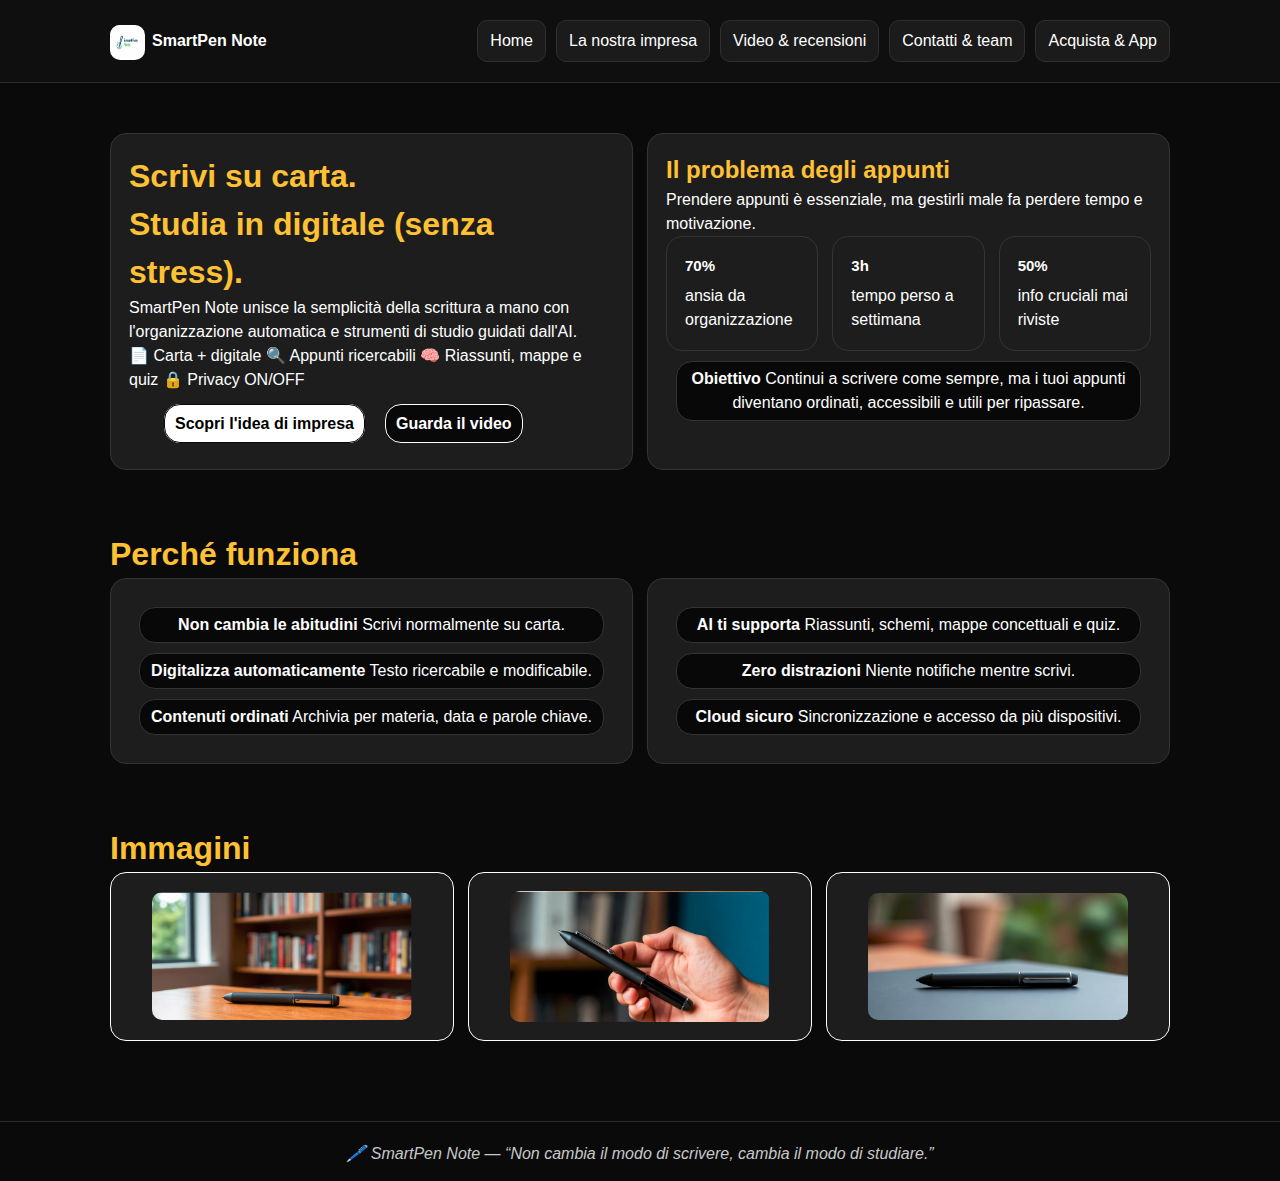
<file: Index.html>
<!DOCTYPE html>
<html lang="it">

<head>
	<meta charset="utf-8">
	
	<title>SmartPen Note | Home </title>
  
	<meta name="viewport" content="width=device-width, initial-scale=1">
	
	<link rel="stylesheet" href="file1.css">
</head>

<body>
	<header>
		<div class="container topbar">
			<a class="brand" href="Index.html">
			
				<span class="logo">
					<img src="Logo.png.png" alt="" width="35" height="35">
				</span>
			  
			  <span>SmartPen Note</span>
			</a>
			 <nav>
			  <a href="Index.html">Home</a>
			  <a href="Introduzione.html">La nostra impresa</a>
			  <a href="Video_recensione.html">Video & recensioni</a>
			  <a href="Contatti.html" >Contatti & team</a>
			  <a href="Acquista_App.html"> Acquista & App</a>
			</nav>
		 </div>
	</header>
	
	<div class="container">
		<div class="section">
			<div class="grid2">
				<div class="card">
					<h1>
						Scrivi su carta.<br/>
						Studia in digitale (senza stress). 
					</h1>
					<p>
						SmartPen Note unisce la semplicità della scrittura a mano con<br/>
						l'organizzazione automatica e strumenti di studio guidati dall'AI.
					</p>
					<p>
						📄 Carta + digitale 🔍 Appunti ricercabili 🧠 Riassunti, mappe e quiz 🔒 Privacy ON/OFF
					</p>
					<table>
						<tr>
							<td>
								<a href="Introduzione.html" class="button1">
									<strong>Scopri l'idea di impresa</strong>
								</a>
							</td>
							<td>
								<a href="Video_recensione.html" class="button2">
									<strong>Guarda il video</strong>
								</a>
							</td>
						</tr>
					</table>
				</div>
				<div class="card">
						<h2>
							Il problema degli appunti
						</h2>
						<p>
							Prendere appunti è essenziale, ma gestirli male fa perdere tempo e motivazione.
						</p>
					<div class="grid3">
						<div class="card">
							<h3>70%</h3>
							<p>ansia da organizzazione</p>
						</div>
						<div class="card">
							<h3>3h</h3>
							<p>tempo perso a settimana</p>
						</div>
						<div class="card">
							<h3>50%</h3>
							<p>info cruciali mai riviste</p>
						</div>
					</div>
					<p class="center">
						<strong>Obiettivo</strong> Continui a scrivere come sempre, ma i tuoi appunti<br/>
						diventano ordinati, accessibili e utili per ripassare.
					</p>
				</div>
			</div>
		</div>
		<div class="section">
		 <h1>Perché funziona</h1>
			<div class="grid2">
				<div class="card">
					<p class="center">
						<strong>Non cambia le abitudini</strong> Scrivi normalmente su carta.
					</p>
					<p class="center">
						<strong>Digitalizza automaticamente</strong> Testo ricercabile e modificabile.
					</p>
					<p class="center">
						<strong>Contenuti ordinati</strong> Archivia per materia, data e parole chiave.
					</p>
				</div>
				<div class="card">
					<p class="center">
						<strong>AI ti supporta</strong> Riassunti, schemi, mappe concettuali e quiz.
					</p>
					<p class="center">
						<strong>Zero distrazioni</strong> Niente notifiche mentre scrivi.
					</p>
					<p class="center">
						<strong>Cloud sicuro</strong> Sincronizzazione e accesso da più dispositivi.
					</p>
				</div>
			</div>
		</div>
		<div class="section">
			<h1>Immagini</h1>
			<div class="grid3">
				<div class="card1">
					<img class="grd" src="penna6.png" alt=""/>
				</div>
				<div class="card1">
					<img class="grd" src="penna7.png" alt=""/>
				</div>
				<div class="card1">
					<img class="grd" src="penna8.png" alt=""/>
				</div>
			</div>
		</div>
	</div>
	<footer>
		<em>🖊️ SmartPen Note — “Non cambia il modo di scrivere, cambia il modo di studiare.”</em>
	</footer>
</body>
</html>
</file>
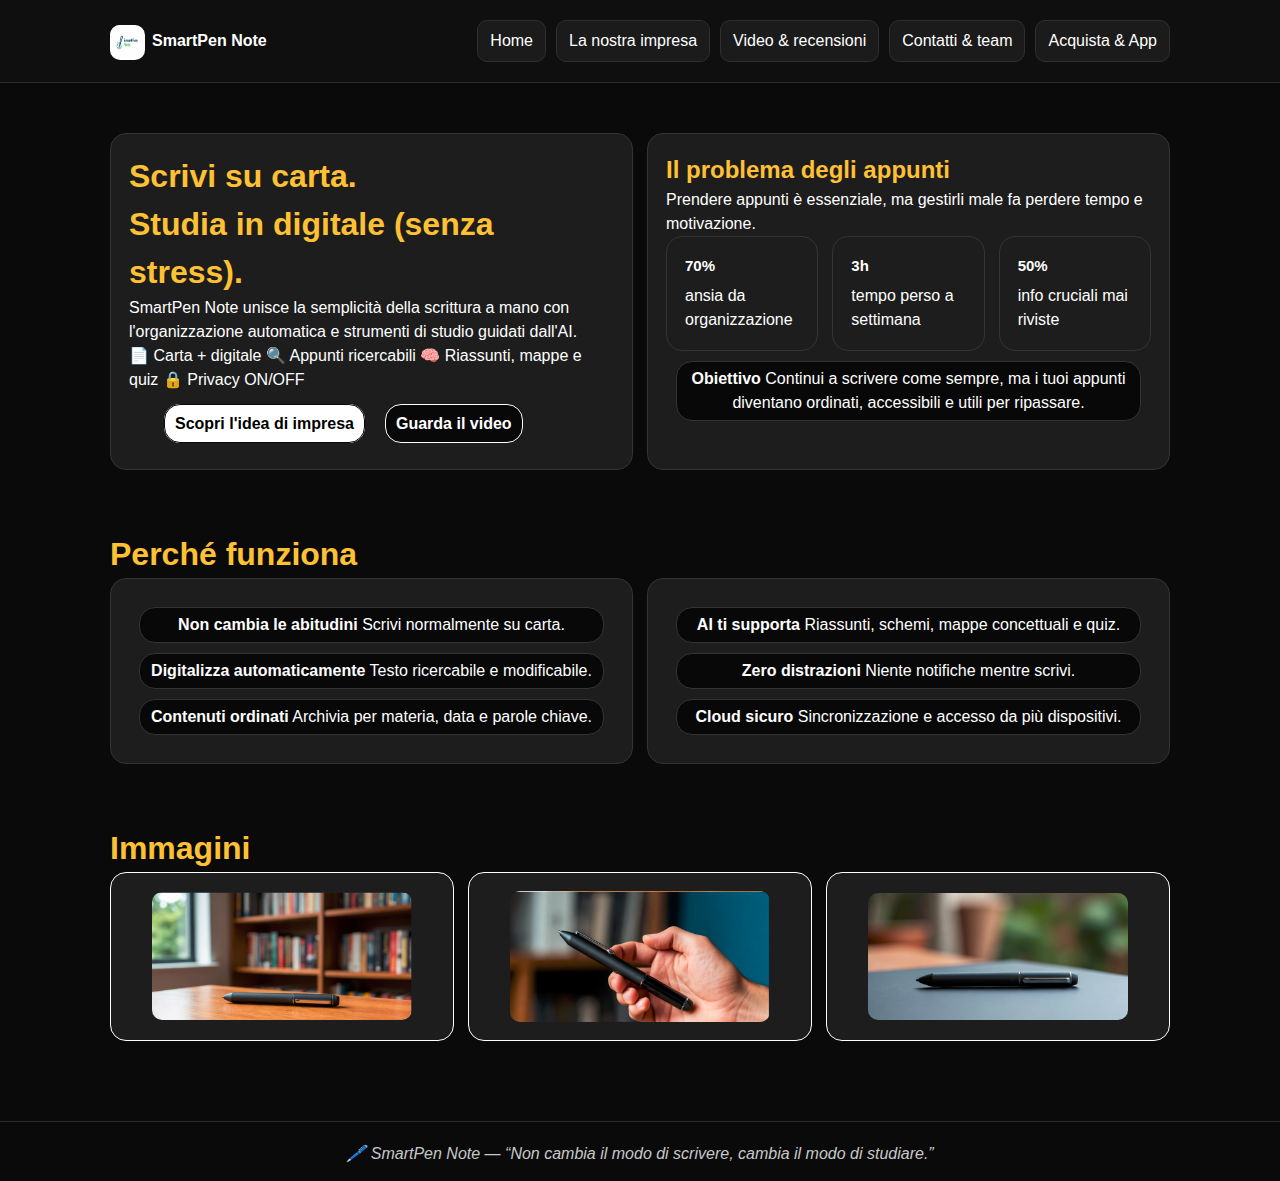
<file: index.html>
<!DOCTYPE html>
<html lang="it">

<head>
	<meta charset="utf-8">
	
	<title>SmartPen Note | Home </title>
  
	<meta name="viewport" content="width=device-width, initial-scale=1">
	
	<link rel="stylesheet" href="file1.css">
</head>

<body>
	<header>
		<div class="container topbar">
			<a class="brand" href="index.html">
			
				<span class="logo">
					<img src="Logo.png.png" alt="" width="35" height="35">
				</span>
			  
			  <span>SmartPen Note</span>
			</a>
			 <nav>
			  <a href="index.html">Home</a>
			  <a href="introduzione.html">La nostra impresa</a>
			  <a href="video_recensione.html">Video & recensioni</a>
			  <a href="contatti.html" >Contatti & team</a>
			  <a href="acquista_App.html"> Acquista & App</a>
			</nav>
		 </div>
	</header>
	
	<div class="container">
		<div class="section">
			<div class="grid2">
				<div class="card">
					<h1>
						Scrivi su carta.<br/>
						Studia in digitale (senza stress). 
					</h1>
					<p>
						SmartPen Note unisce la semplicità della scrittura a mano con<br/>
						l'organizzazione automatica e strumenti di studio guidati dall'AI.
					</p>
					<p>
						📄 Carta + digitale 🔍 Appunti ricercabili 🧠 Riassunti, mappe e quiz 🔒 Privacy ON/OFF
					</p>
					<table>
						<tr>
							<td>
								<a href="introduzione.html" class="button1">
									<strong>Scopri l'idea di impresa</strong>
								</a>
							</td>
							<td>
								<a href="video_recensione.html" class="button2">
									<strong>Guarda il video</strong>
								</a>
							</td>
						</tr>
					</table>
				</div>
				<div class="card">
						<h2>
							Il problema degli appunti
						</h2>
						<p>
							Prendere appunti è essenziale, ma gestirli male fa perdere tempo e motivazione.
						</p>
					<div class="grid3">
						<div class="card">
							<h3>70%</h3>
							<p>ansia da organizzazione</p>
						</div>
						<div class="card">
							<h3>3h</h3>
							<p>tempo perso a settimana</p>
						</div>
						<div class="card">
							<h3>50%</h3>
							<p>info cruciali mai riviste</p>
						</div>
					</div>
					<p class="center">
						<strong>Obiettivo</strong> Continui a scrivere come sempre, ma i tuoi appunti<br/>
						diventano ordinati, accessibili e utili per ripassare.
					</p>
				</div>
			</div>
		</div>
		<div class="section">
		 <h1>Perché funziona</h1>
			<div class="grid2">
				<div class="card">
					<p class="center">
						<strong>Non cambia le abitudini</strong> Scrivi normalmente su carta.
					</p>
					<p class="center">
						<strong>Digitalizza automaticamente</strong> Testo ricercabile e modificabile.
					</p>
					<p class="center">
						<strong>Contenuti ordinati</strong> Archivia per materia, data e parole chiave.
					</p>
				</div>
				<div class="card">
					<p class="center">
						<strong>AI ti supporta</strong> Riassunti, schemi, mappe concettuali e quiz.
					</p>
					<p class="center">
						<strong>Zero distrazioni</strong> Niente notifiche mentre scrivi.
					</p>
					<p class="center">
						<strong>Cloud sicuro</strong> Sincronizzazione e accesso da più dispositivi.
					</p>
				</div>
			</div>
		</div>
		<div class="section">
			<h1>Immagini</h1>
			<div class="grid3">
				<div class="card1">
					<img class="grd" src="penna6.png" alt=""/>
				</div>
				<div class="card1">
					<img class="grd" src="penna7.png" alt=""/>
				</div>
				<div class="card1">
					<img class="grd" src="penna8.png" alt=""/>
				</div>
			</div>
		</div>
	</div>
	<footer>
		<em>🖊️ SmartPen Note — “Non cambia il modo di scrivere, cambia il modo di studiare.”</em>
	</footer>
</body>
</html>
</file>
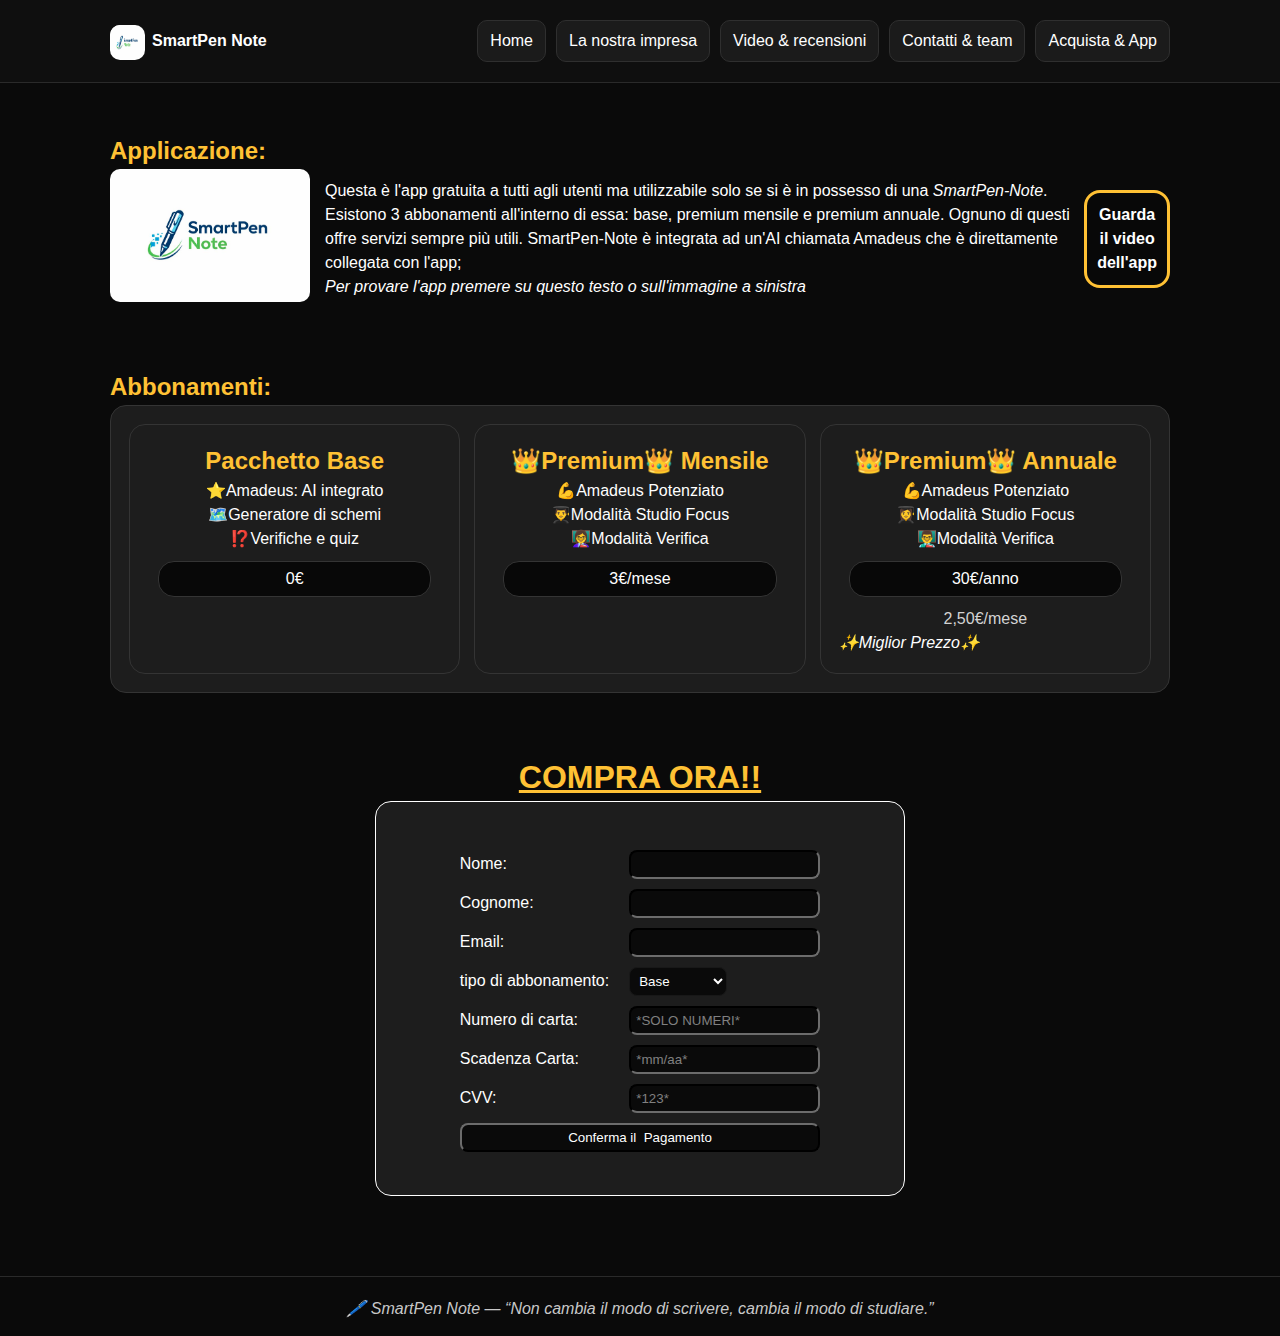
<file: Acquista_App.html>
<!DOCTYPE html>
<html lang="it">

<head>
	<meta charset="utf-8">
	
	<title>SmartPen Note | Acquista & App </title>
  
	<meta name="viewport" content="width=device-width, initial-scale=1">
	
	<link rel="stylesheet" href="file1.css">
</head>

<body>
	<header>
		<div class="container topbar">
			<a class="brand" href="index.html">
			
				<span class="logo">
					<img src="Logo.png.png" alt="" width="35" height="35">
				</span>
			  
			  <span>SmartPen Note</span>
			</a>
			 <nav>
			  <a href="Index.html">Home</a>
			  <a href="Introduzione.html">La nostra impresa</a>
			  <a href="Video_recensione.html">Video & recensioni</a>
			  <a href="Contatti.html" >Contatti & team</a>
			  <a href="Acquista_App.html"> Acquista & App</a>
			</nav>
		 </div>
	</header>
	
	<div class="container">
		<div class="section">
			<h2>Applicazione:</h2>
			<div class="lato">
				<a href="https://www.figma.com/make/XPUeVDtL6Hrm3YNSeOxEyI/SmartPen-Note-app-prototype?fullscreen=1&t=4EtmzK377hrdR4IP-1" target="_blank" >
					<img src="Logo.png.png" alt="" width="200" >
				</a>
				<span class="mrgl">
					Questa è l'app gratuita a tutti agli utenti ma utilizzabile solo se si è in possesso di una <em>SmartPen-Note</em>.
					Esistono 3 abbonamenti all'interno di essa: base, premium mensile e premium annuale. Ognuno di questi offre servizi sempre più utili.
					SmartPen-Note è integrata ad un'AI chiamata Amadeus che è direttamente collegata con l'app;	
					<a class="ho" href="https://www.figma.com/make/XPUeVDtL6Hrm3YNSeOxEyI/SmartPen-Note-app-prototype?fullscreen=1&t=4EtmzK377hrdR4IP-1" target="_blank" >
						<br/><span class="undl"><em>Per provare l'app premere su questo testo o sull'immagine a sinistra</em></span>
					</a>
				</span>
				<a href="Video_recensione.html" class="button3">
					<strong>Guarda il video dell'app</strong>
				</a>
			</div>	
		</div>
		<div class="section">
			<h2>Abbonamenti:</h2>
			<div class="card">
				<div class="grid4">
					<div class="card su">
						<h2 class="title"> Pacchetto Base</h2>
						<ul>
							<li>⭐Amadeus: AI integrato</li>
							<li>🗺️Generatore di schemi</li>
							<li>⁉️Verifiche e quiz</li>
						</ul>
						<p class="center">0&euro;</p>
					</div>
					<div class="card su">
						<h2 class="title"><span class="y">👑Premium👑</span> Mensile</h2>
						<ul>
							<li>💪Amadeus Potenziato</li>
							<li>👨‍🎓Modalità Studio Focus</li>
							<li>👩‍🏫Modalità Verifica</li>
						</ul>
						<p class="center">3&euro;/mese</p>
					</div>
					<div class="card su">
						<h2 class="title"><span class="y">👑Premium👑</span> Annuale</h2>
						<ul>
							<li>💪Amadeus Potenziato</li>
							<li>👩‍🎓Modalità Studio Focus</li>
							<li>👨‍🏫Modalità Verifica</li>
						</ul>
						<p class="center">30&euro;/anno</p>
						<p class="gray2">2,50&euro;/mese</p><div class="undl"><em>✨Miglior Prezzo✨</em></div>
					</div>
				</div>
			</div>
		</div>
		<div class="section">
			<h1 class="crt">COMPRA ORA!!</h1>
			<div  class="crt1">
				<div class="card1 mx">
					<form action="">
						<table class="space">
							<tr>
								<td>Nome: </td>
								<td><input type="text" name="Nome" required /></td>
							</tr>
							<tr>
								<td>Cognome: </td>
								<td><input type="text" name="Cognome" required /></td>
							</tr>
							<tr>
								<td>Email: </td>
								<td><input type="email" name="email" required /></td>
							</tr>
							<tr>
								<td>tipo di abbonamento:  </td>
								<td>
									<select name="abbonamento" required >
										<option value="">Base</option>
										<option value="">👑Mensile</option>
										<option value="">👑Annuale</option>
									</select>
								</td>
							</tr>
							<tr>
								<td>Numero di carta: </td>
								<td><input type="text" inputmode="numeric" pattern="[0-9]*" name="num Carta" placeholder="*SOLO NUMERI*" required /></td>
							</tr>
							<tr>
								<td>Scadenza Carta: </td>
								<td><input type="text" name="scadenza" placeholder="*mm/aa*" /></td>
							</tr>
							<tr>
								<td>CVV: </td>
								<td><input type="text" name="CVV" placeholder="*123*" /></td>
							</tr>
							<tr>
								<td  colspan="2">
									<input class="grd1" type="submit" value="Conferma il  Pagamento" name="conferma" />
								</td>
							</tr>
						</table>
					</form>
				</div>
			</div>
		</div>
	</div>
	
	<footer>
		<em>🖊️ SmartPen Note — “Non cambia il modo di scrivere, cambia il modo di studiare.”</em>
	</footer>
</body>
</html>
</file>
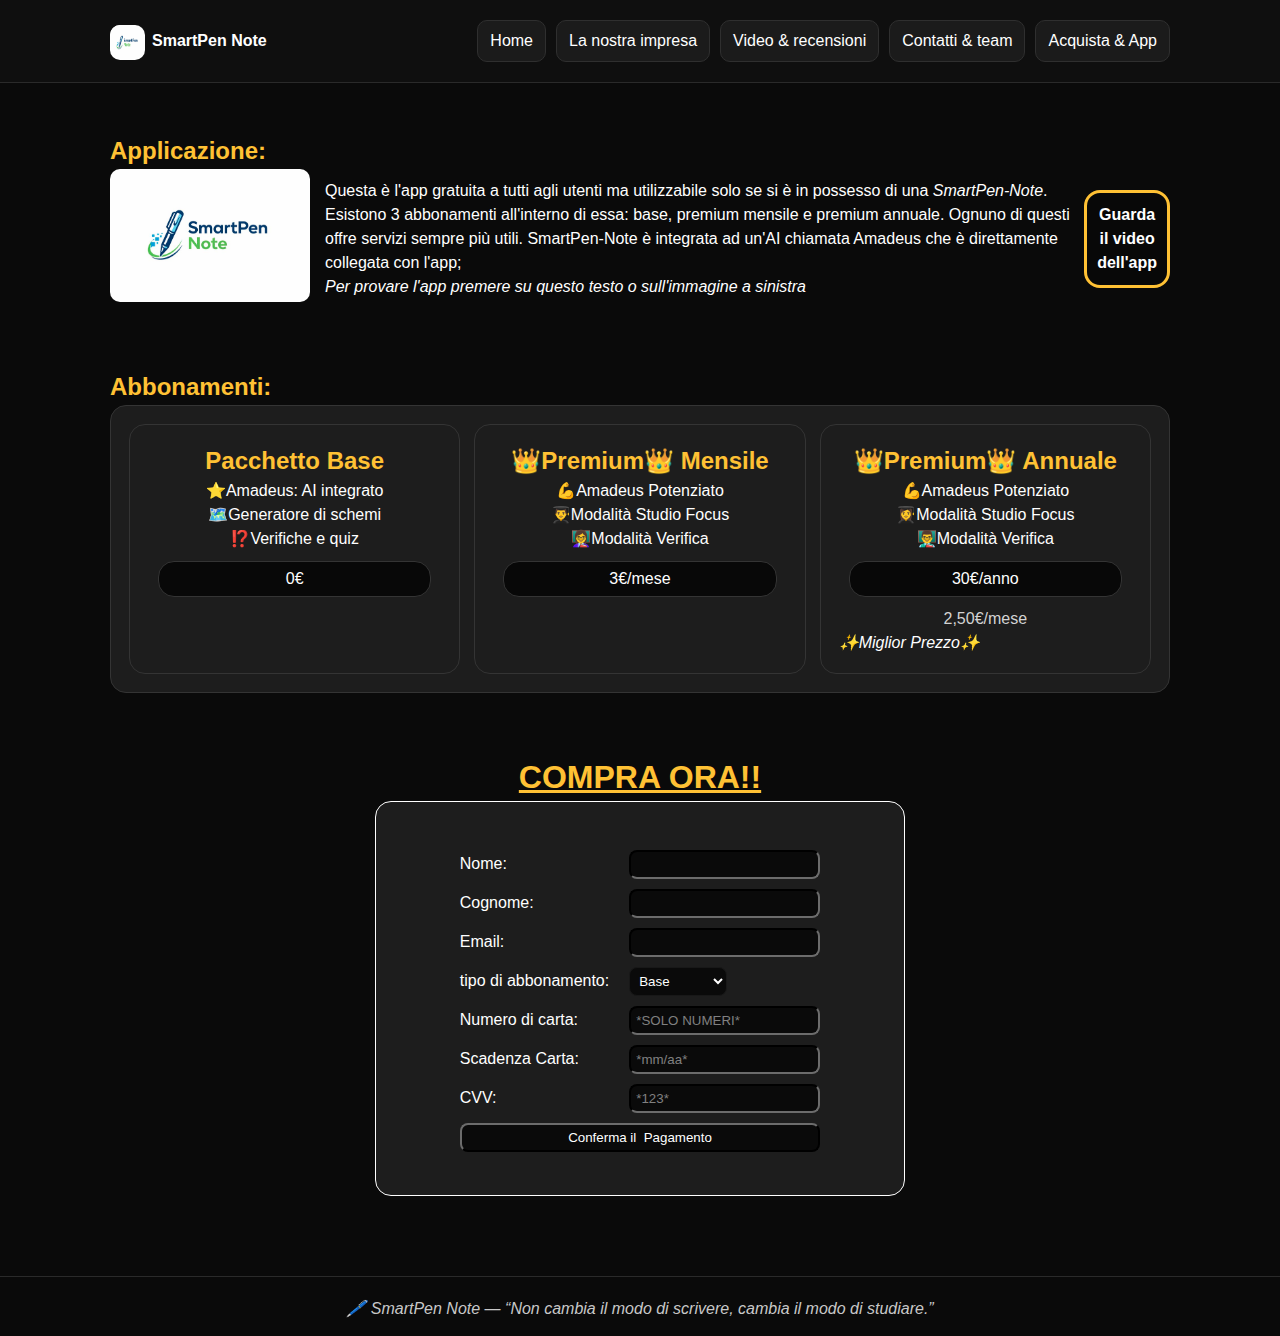
<file: acquista_App.html>
<!DOCTYPE html>
<html lang="it">

<head>
	<meta charset="utf-8">
	
	<title>SmartPen Note | Acquista & App </title>
  
	<meta name="viewport" content="width=device-width, initial-scale=1">
	
	<link rel="stylesheet" href="file1.css">
</head>

<body>
	<header>
		<div class="container topbar">
			<a class="brand" href="index.html">
			
				<span class="logo">
					<img src="Logo.png.png" alt="" width="35" height="35">
				</span>
			  
			  <span>SmartPen Note</span>
			</a>
			 <nav>
			  <a href="index.html">Home</a>
			  <a href="introduzione.html">La nostra impresa</a>
			  <a href="video_recensione.html">Video & recensioni</a>
			  <a href="contatti.html" >Contatti & team</a>
			  <a href="acquista_App.html"> Acquista & App</a>
			</nav>
		 </div>
	</header>
	
	<div class="container">
		<div class="section">
			<h2>Applicazione:</h2>
			<div class="lato">
				<a href="https://www.figma.com/make/XPUeVDtL6Hrm3YNSeOxEyI/SmartPen-Note-app-prototype?fullscreen=1&t=4EtmzK377hrdR4IP-1" target="_blank" >
					<img src="Logo.png.png" alt="" width="200" >
				</a>
				<span class="mrgl">
					Questa è l'app gratuita a tutti agli utenti ma utilizzabile solo se si è in possesso di una <em>SmartPen-Note</em>.
					Esistono 3 abbonamenti all'interno di essa: base, premium mensile e premium annuale. Ognuno di questi offre servizi sempre più utili.
					SmartPen-Note è integrata ad un'AI chiamata Amadeus che è direttamente collegata con l'app;	
					<a class="ho" href="https://www.figma.com/make/XPUeVDtL6Hrm3YNSeOxEyI/SmartPen-Note-app-prototype?fullscreen=1&t=4EtmzK377hrdR4IP-1" target="_blank" >
						<br/><span class="undl1"><em>Per provare l'app premere su questo testo o sull'immagine a sinistra</em></span>
					</a>
				</span>
				<a href="video_recensione.html" class="button3">
					<strong>Guarda il video dell'app</strong>
				</a>
			</div>	
		</div>
		<div class="section">
			<h2>Abbonamenti:</h2>
			<div class="card">
				<div class="grid4">
					<div class="card su">
						<h2 class="title"> Pacchetto Base</h2>
						<ul>
							<li>⭐Amadeus: AI integrato</li>
							<li>🗺️Generatore di schemi</li>
							<li>⁉️Verifiche e quiz</li>
						</ul>
						<p class="center">0&euro;</p>
					</div>
					<div class="card su">
						<h2 class="title"><span class="y">👑Premium👑</span> Mensile</h2>
						<ul>
							<li>💪Amadeus Potenziato</li>
							<li>👨‍🎓Modalità Studio Focus</li>
							<li>👩‍🏫Modalità Verifica</li>
						</ul>
						<p class="center">3&euro;/mese</p>
					</div>
					<div class="card su">
						<h2 class="title"><span class="y">👑Premium👑</span> Annuale</h2>
						<ul>
							<li>💪Amadeus Potenziato</li>
							<li>👩‍🎓Modalità Studio Focus</li>
							<li>👨‍🏫Modalità Verifica</li>
						</ul>
						<p class="center">30&euro;/anno</p>
						<p class="gray2">2,50&euro;/mese</p><div class="undl"><em>✨Miglior Prezzo✨</em></div>
					</div>
				</div>
			</div>
		</div>
		<div class="section">
			<h1 class="crt">COMPRA ORA!!</h1>
			<div  class="crt1">
				<div class="card1 mx">
					<form action="">
						<table class="space">
							<tr>
								<td>Nome: </td>
								<td><input type="text" name="Nome" required /></td>
							</tr>
							<tr>
								<td>Cognome: </td>
								<td><input type="text" name="Cognome" required /></td>
							</tr>
							<tr>
								<td>Email: </td>
								<td><input type="email" name="email" required /></td>
							</tr>
							<tr>
								<td>tipo di abbonamento:  </td>
								<td>
									<select name="abbonamento" required >
										<option value="">Base</option>
										<option value="">👑Mensile</option>
										<option value="">👑Annuale</option>
									</select>
								</td>
							</tr>
							<tr>
								<td>Numero di carta: </td>
								<td><input type="text" inputmode="numeric" pattern="[0-9]*" name="num Carta" placeholder="*SOLO NUMERI*" required /></td>
							</tr>
							<tr>
								<td>Scadenza Carta: </td>
								<td><input type="text" name="scadenza" placeholder="*mm/aa*" /></td>
							</tr>
							<tr>
								<td>CVV: </td>
								<td><input type="text" name="CVV" placeholder="*123*" /></td>
							</tr>
							<tr>
								<td  colspan="2">
									<input class="grd1" type="submit" value="Conferma il  Pagamento" name="conferma" />
								</td>
							</tr>
						</table>
					</form>
				</div>
			</div>
		</div>
	</div>
	
	<footer>
		<em>🖊️ SmartPen Note — “Non cambia il modo di scrivere, cambia il modo di studiare.”</em>
	</footer>
</body>
</html>
</file>
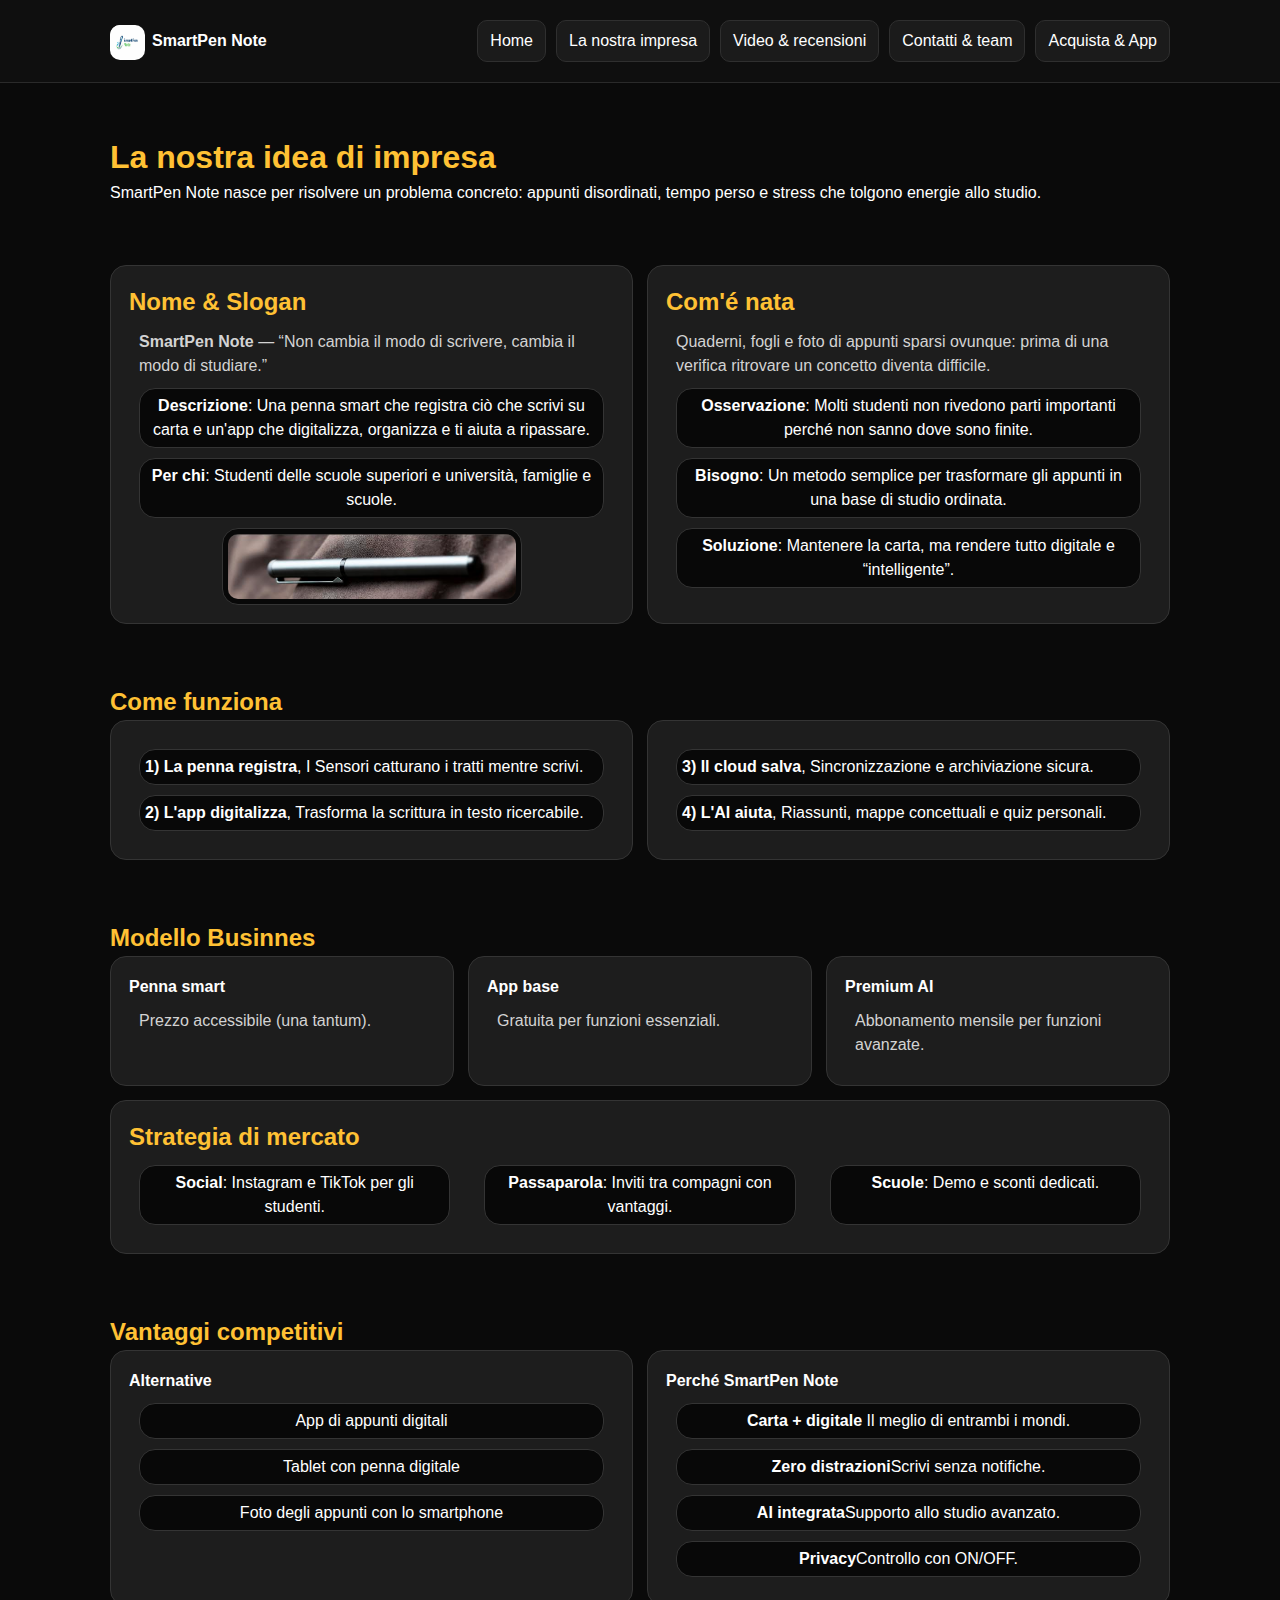
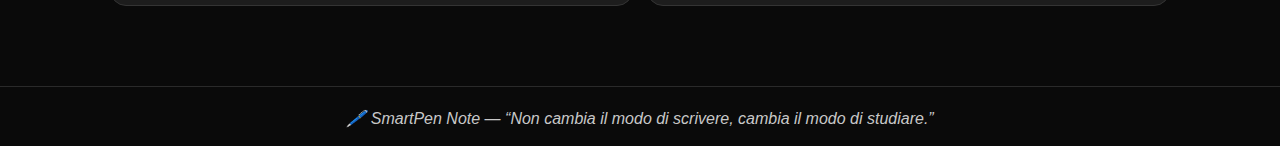
<file: introduzione.html>
<!DOCTYPE html>
<html lang="it">

<head>
	<meta charset="utf-8">
	
	<title>SmartPen Note | La Nostra Impresa </title>
  
	<meta name="viewport" content="width=device-width, initial-scale=1">
	
	<link rel="stylesheet" href="file1.css">
</head>

<body>
	<header>
		<div class="container topbar">
			<a class="brand" href="index.html">
			
				<span class="logo">
					<img src="Logo.png.png" alt="" width="35" height="35">
				</span>
			  
			  <span>SmartPen Note</span>
			</a>
			 <nav>
			  <a href="index.html">Home</a>
			  <a href="introduzione.html">La nostra impresa</a>
			  <a href="video_recensione.html">Video & recensioni</a>
			  <a href="contatti.html" >Contatti & team</a>
			  <a href="acquista_App.html"> Acquista & App</a>
			</nav>
		 </div>
	</header>
	
	<section>
		<div class="container">
		<div class="section">
			<h1>La nostra idea di impresa</h1>
			<p>
				SmartPen Note nasce per risolvere un problema concreto:
				appunti disordinati, tempo perso e stress che tolgono energie allo studio.
			</p>
		</div>
		<div class="section">
			<div class="grid2">
				<div class="card">
					<h2>Nome & Slogan</h2>
					<p class="gray">
						<strong>SmartPen Note</strong> — “Non cambia il modo di scrivere, cambia il modo di studiare.”
					</p>
					<p class="center">
						<strong>Descrizione</strong>: Una penna smart che registra ciò che scrivi su carta e un'app che digitalizza, 
						organizza e ti aiuta a ripassare.
					</p>
					<p class="center">
						<strong>Per chi</strong>: Studenti delle scuole superiori e università, famiglie e scuole.
					</p>
					<img src="penna9.png" alt="" width="300" class="center mrg1"/>
				</div>
				<div class="card">
					<h2>Com'é nata</h2>
					<p class="gray">
						Quaderni, fogli e foto di appunti sparsi ovunque: 
						prima di una verifica ritrovare un concetto diventa difficile.
					</p>
					<p class="center">
						<strong>Osservazione</strong>: Molti studenti non rivedono parti importanti perché non sanno dove sono finite.
					</p>
					<p class="center">
						<strong>Bisogno</strong>: Un metodo semplice per trasformare gli appunti in una base di studio ordinata.
					</p>
					<p class="center">
						<strong>Soluzione</strong>: Mantenere la carta, ma rendere tutto digitale e “intelligente”.
					</p>
				</div>
			</div>
		</div>
		<div class="section">
			<h2>Come funziona</h2>
			<div class="grid2">
				<div class="card">
					<p class="center1">
						<strong>1) La penna registra</strong>, I Sensori catturano i tratti mentre scrivi.
					</p>
					<p class="center1">
						<strong>2) L'app digitalizza</strong>, Trasforma la scrittura in testo ricercabile.
					</p>
				</div>
				<div class="card">
					<p class="center1">
						<strong>3) Il cloud salva</strong>, Sincronizzazione e archiviazione sicura.
					</p>
					<p class="center1">
						<strong>4) L'AI aiuta</strong>, Riassunti, mappe concettuali e quiz personali.
					</p>
				</div>
			</div>
		</div>
		<div class="section">
			<h2>Modello Businnes</h2>
			<div class="grid3">
				<div class="card">
					<strong>Penna smart</strong>
					<p class="gray">
						Prezzo accessibile (una tantum).
					</p>
				</div>
				<div class="card">
					<strong>App base</strong>
					<p class="gray">
						Gratuita per funzioni essenziali.
					</p>
				</div>
				<div class="card">
					<strong>Premium AI</strong>
					<p class="gray">
						Abbonamento mensile per funzioni avanzate.
					</p>
				</div>
			</div>
			<div class="card mrg">
				<h2>Strategia di mercato</h2>
				<div class="grid3">
					<p class="center">
						<strong>Social</strong>: Instagram e TikTok per gli studenti.
					</p>
					<p class="center">
						<strong>Passaparola</strong>: Inviti tra compagni con vantaggi.
					</p>
					<p class="center">
						<strong>Scuole</strong>: Demo e sconti dedicati.
					</p>
				</div>
			</div>
		</div>
		<div class="section">
			<h2>Vantaggi competitivi</h2>
			<div class="grid2">
				<div class="card">
					<strong>Alternative</strong>
					<p class="center">
						App di appunti digitali
					</p>
					<p class="center">
						Tablet con penna digitale
					</p>
					<p class="center">
						Foto degli appunti con lo smartphone
					</p>
				</div>
				<div class="card">
					<strong>Perché SmartPen Note</strong>
					<p class="center">
						<strong>Carta + digitale</strong> Il meglio di entrambi i mondi.
					</p>
					<p class="center">
						<strong>Zero distrazioni</strong>Scrivi senza notifiche.
					</p>
					<p class="center">
						<strong>AI integrata</strong>Supporto allo studio avanzato.
					</p>
					<p class="center">
						<strong>Privacy</strong>Controllo con ON/OFF.
					</p>
				</div>
			</div>
		</div>
		
	</div>
	</section>
	
	<footer>
		<em>🖊️ SmartPen Note — “Non cambia il modo di scrivere, cambia il modo di studiare.”</em>
	</footer>
</body>
</html>
</file>
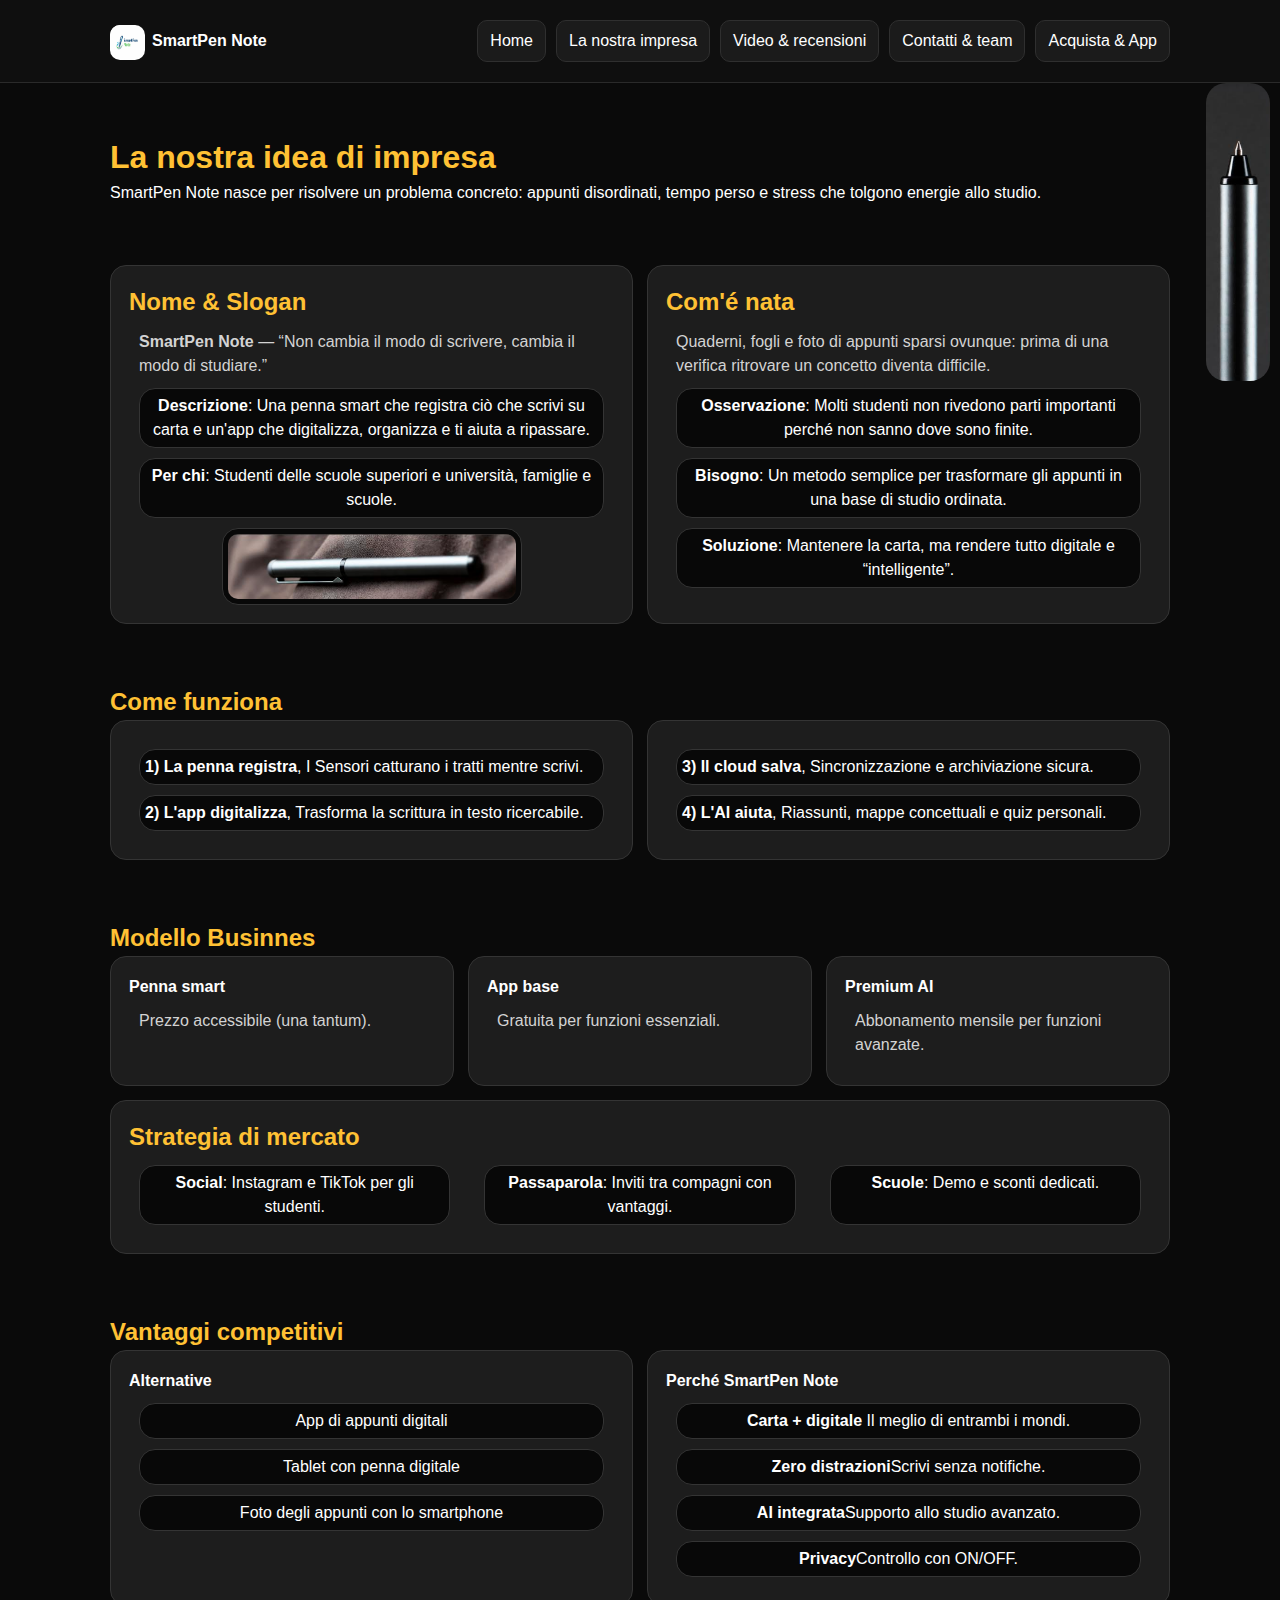
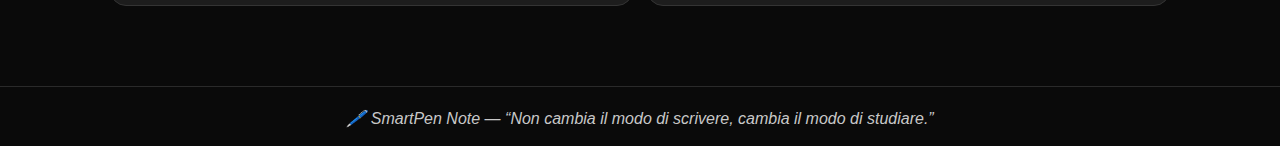
<file: Introduzione.html>
<!DOCTYPE html>
<html lang="it">

<head>
	<meta charset="utf-8">
	
	<title>SmartPen Note | La Nostra Impresa </title>
  
	<meta name="viewport" content="width=device-width, initial-scale=1">
	
	<link rel="stylesheet" href="file1.css">
</head>

<body>
	<header>
		<div class="container topbar">
			<a class="brand" href="Index.html">
			
				<span class="logo">
					<img src="Logo.png.png" alt="" width="35" height="35">
				</span>
			  
			  <span>SmartPen Note</span>
			</a>
			 <nav>
			  <a href="Index.html">Home</a>
			  <a href="Introduzione.html">La nostra impresa</a>
			  <a href="Video_recensione.html">Video & recensioni</a>
			  <a href="Contatti.html" >Contatti & team</a>
			  <a href="Acquista_App.html"> Acquista & App</a>
			</nav>
		 </div>
	</header>
	
		<img src="penna4.png" alt="" class="flt ww" />
	
	<section>
		<div class="container">
		<div class="section">
			<h1>La nostra idea di impresa</h1>
			<p>
				SmartPen Note nasce per risolvere un problema concreto:
				appunti disordinati, tempo perso e stress che tolgono energie allo studio.
			</p>
		</div>
		<div class="section">
			<div class="grid2">
				<div class="card">
					<h2>Nome & Slogan</h2>
					<p class="gray">
						<strong>SmartPen Note</strong> — “Non cambia il modo di scrivere, cambia il modo di studiare.”
					</p>
					<p class="center">
						<strong>Descrizione</strong>: Una penna smart che registra ciò che scrivi su carta e un'app che digitalizza, 
						organizza e ti aiuta a ripassare.
					</p>
					<p class="center">
						<strong>Per chi</strong>: Studenti delle scuole superiori e università, famiglie e scuole.
					</p>
					<img src="penna9.png" alt="" width="300" class="center mrg1"/>
				</div>
				<div class="card">
					<h2>Com'é nata</h2>
					<p class="gray">
						Quaderni, fogli e foto di appunti sparsi ovunque: 
						prima di una verifica ritrovare un concetto diventa difficile.
					</p>
					<p class="center">
						<strong>Osservazione</strong>: Molti studenti non rivedono parti importanti perché non sanno dove sono finite.
					</p>
					<p class="center">
						<strong>Bisogno</strong>: Un metodo semplice per trasformare gli appunti in una base di studio ordinata.
					</p>
					<p class="center">
						<strong>Soluzione</strong>: Mantenere la carta, ma rendere tutto digitale e “intelligente”.
					</p>
				</div>
			</div>
		</div>
		<div class="section">
			<h2>Come funziona</h2>
			<div class="grid2">
				<div class="card">
					<p class="center1">
						<strong>1) La penna registra</strong>, I Sensori catturano i tratti mentre scrivi.
					</p>
					<p class="center1">
						<strong>2) L'app digitalizza</strong>, Trasforma la scrittura in testo ricercabile.
					</p>
				</div>
				<div class="card">
					<p class="center1">
						<strong>3) Il cloud salva</strong>, Sincronizzazione e archiviazione sicura.
					</p>
					<p class="center1">
						<strong>4) L'AI aiuta</strong>, Riassunti, mappe concettuali e quiz personali.
					</p>
				</div>
			</div>
		</div>
		<div class="section">
			<h2>Modello Businnes</h2>
			<div class="grid3">
				<div class="card">
					<strong>Penna smart</strong>
					<p class="gray">
						Prezzo accessibile (una tantum).
					</p>
				</div>
				<div class="card">
					<strong>App base</strong>
					<p class="gray">
						Gratuita per funzioni essenziali.
					</p>
				</div>
				<div class="card">
					<strong>Premium AI</strong>
					<p class="gray">
						Abbonamento mensile per funzioni avanzate.
					</p>
				</div>
			</div>
			<div class="card mrg">
				<h2>Strategia di mercato</h2>
				<div class="grid3">
					<p class="center">
						<strong>Social</strong>: Instagram e TikTok per gli studenti.
					</p>
					<p class="center">
						<strong>Passaparola</strong>: Inviti tra compagni con vantaggi.
					</p>
					<p class="center">
						<strong>Scuole</strong>: Demo e sconti dedicati.
					</p>
				</div>
			</div>
		</div>
		<div class="section">
			<h2>Vantaggi competitivi</h2>
			<div class="grid2">
				<div class="card">
					<strong>Alternative</strong>
					<p class="center">
						App di appunti digitali
					</p>
					<p class="center">
						Tablet con penna digitale
					</p>
					<p class="center">
						Foto degli appunti con lo smartphone
					</p>
				</div>
				<div class="card">
					<strong>Perché SmartPen Note</strong>
					<p class="center">
						<strong>Carta + digitale</strong> Il meglio di entrambi i mondi.
					</p>
					<p class="center">
						<strong>Zero distrazioni</strong>Scrivi senza notifiche.
					</p>
					<p class="center">
						<strong>AI integrata</strong>Supporto allo studio avanzato.
					</p>
					<p class="center">
						<strong>Privacy</strong>Controllo con ON/OFF.
					</p>
				</div>
			</div>
		</div>
		
	</div>
	</section>
	
	<footer>
		<em>🖊️ SmartPen Note — “Non cambia il modo di scrivere, cambia il modo di studiare.”</em>
	</footer>
</body>
</html>
</file>
<file: file1.css>
*{
  box-sizing:border-box;
  margin:0;
  padding:0;
}

body{
  font-family: Arial, Helvetica, sans-serif;
  background:#0a0a0a;
  color:#ffffff;
  line-height:1.5;
}

a{
  color:inherit;
  text-decoration:none;
}

.container{
  max-width:1100px;
  margin:auto;
  padding:20px;
}

header{
  background:#0f0f0f;
  border-bottom:1px solid #2a2a2a;
}

.topbar{
  display:flex;
  justify-content:space-between;
  align-items:center;
}

.brand{
  display:flex;
  align-items:center;
  gap:10px;
  font-weight:bold;
}

img{
	border-radius:10px;
}

.logo{
  width:32px;
  height:32px;
  border-radius:10px;
  background: linear-gradient(135deg, #ffffff, #d9d9d9);
}

nav{
  display:flex;
  gap:10px;
}

nav a{
  padding:8px 12px;
  border-radius:10px;
  border:1px solid #2f2f2f;
  background:#1b1b1b;
}

nav a:hover{
  background:#262626;
}

.card{
  background:#1d1d1d;
  border:1px solid #343434;
  border-radius:16px;
  padding:18px;
}

.card1{
	background:#1d1d1d;
	border:1px solid #ffffff;
	border-radius:16px;
	padding:18px;
	display: flex; 
	justify-content: center; 
	align-items: center;
}

.center{
	text-align:center;
	border: 1px solid #343434;
	border-radius:16px;
	background-color:#080808;
	margin:10px;
	padding:5px;
}

.center1{
	border: 1px solid #343434;
	border-radius:16px;
	background-color:#080808;
	margin:10px;
	padding:5px;
}

.section{
  padding:30px 0;
  margin-left:auto;
  margin-right:auto;
}

.grid2{
  display:grid;
  grid-template-columns: 1fr 1fr;
  gap:14px;
}

.grid3{
  display:grid;
  grid-template-columns: repeat(3,1fr);
  gap:14px;
}

@media (max-width: 900px){
  .grid2, .grid3, .grid4{
    grid-template-columns:1fr;
  }
  table td{
			display:block;
			width:100%;
			margin:20px;
  }
  img.flt{
	  width:100%;
	  height:auto;
  }
}

footer{
  margin-top:30px;
  padding:20px;
  text-align:center;
  border-top:1px solid #2a2a2a;
  color:#c8c8c8;
  height: 60px;
}

.button1{
		background-color:#ffffff;
		border:1px solid #080808;
		color:#000000;
		text-align:center;
		border-radius:16px;
		padding: 10px;
}

.button2{
		background-color:#080808;
		border:1px solid #ffffff;
		color:#ffffff;
		text-align:center;
		border-radius:16px;
		padding:10px;
}

.button3{
		background-color:#080808;
		border:3px solid #ffc134;
		color:#ffffff;
		text-align:center;
		border-radius:16px;
		padding:10px;
}

.button1:hover{
	color:#ffc134;
	background-color:#000000;
	border:2px solid #ffc134; 
	cursor: pointer;
}

.button2:hover{
	color:#ffc134;
	background-color:#ffffff;
	border:2px solid #ffc134; 
	cursor: pointer;
}

.button3:hover{
	color:#ffc134;
	background-color:#ffffff;;  
	cursor: pointer;
}

table{
	margin-right:auto;
	margin-left:auto;
	margin:15px;
	border-spacing: 20px 0;
	margin-top: 20px;
}

p.gray{
		color:lightgray;
		margin:10px;
}

p.gray2{
		color:lightgray;
		text-align:center;
}

.grd{
		width:85%;
}

.grd1{
		width:100%;
}

.grd1:hover{
		color:#ffc134;
		border:2px solid #ffc134;
}

.mrg{
	margin-top:14px;
}

.mrg1{
	margin:auto;
	display: flex;
    justify-content: center;
    align-items: center; 
}

.mrgl{
		margin-left:15px;
}

.flt{
		position: fixed;
		right: 10px;
		border-radius: 20px;
}



.gran1{
  font-size:40px;
  margin-bottom:12px;
  margin-left:20px;
}

.gran2{
  font-size:25px;
  margin-bottom:10px;
  margin-left:20px;
}

h3{
  font-size:15px;
  margin-bottom:6px;
}

h1, h2{
		color: #ffc134;
}

video{
  width:100%;
  border-radius:12px;
  border:1px solid #2a2a2a;
  background:#000000;

 
}

fieldset{ border-radius:14px;
 background-color: #181818;
 border-color: #585858;
 box-sizing: border-box;
 }
 
input[type=text]{background-color:#0a0a0a;
border-color:  #181818;
color:white;
padding:5px;
border-radius:8px;
width:100%;
box-sizing:border-box;
}
input[type=email]{background-color:#0a0a0a;
border-color: #181818;
color:white;
padding:5px;
border-radius:8px;
width:100%;
box-sizing:border-box;
}
input[type=submit]{background-color:#0a0a0a;
border-color: #181818;
color:white;
padding:5px;
border-radius:8px;}

select{background-color:#0a0a0a;
border-color: #181818;
color:white;
padding:5px;
border-radius:8px;}

 
 .base{ width: 430px ;
 height:380px;
 width:97%;
 min-width:0;
 box-sizing: border-box;
 overflow:hidden;
 }
 
 .basso{ width: 400px ;height:auto; margin: 10px; padding:10px;}
 
 .ruolo{ width: 300px ; height:500px; }
 
 .simple{margin-left: auto;
margin-right: auto ;
margin:auto;
width:100%;
table-layout:fixed;
border-collapse:collapse;

}

.video{ width:1200px;}

 .ftr{
height:60px;
margin:auto;
padding:20px;
}

h5{margin:4px;}

h6{margin:4px;}

textarea{background-color:#0a0a0a;
border-color: #181818;
color:white;
padding:5px;
border-radius:8px;
width:80%;
max-width:100%;
box-sizing:border-box;}

::placeholder{color:gray;}

.recensioni{ width: 525px ;
 margin-bottom: 20px;
 padding: 10px;}

.grid4{
	display:grid;
	grid-template-columns: repeat(3,1fr);
	gap:14px;
}

.title{
		text-align: center;	
}

.title1{
		text-align: center;
		font-size:24px;
		font-weight:bold;
		margin;20px;
}

.title2{
		text-align: center;
		font-size:40px;
		font-weight:bold;
		margin;20px;
}

.su:hover{
	border: 3px solid #ffffff;
}

ul{
	display: flex;
	align-items: center;
	flex-direction: column;
	list-style-type: none;
}

.y{
		color:#ffc134;
}	

.undl1{
		text-align:center
}

.lato{
		display:flex;
		align-items:center;
}

a.ho:hover{    
		color: #ffc134;     
		cursor: pointer;
		text-decoration: underline;
		
}

.crt{
		text-align:center;
		text-decoration:underline;
}

.crt1{
		display:flex;
		align-items:center;
		justify-content: center;
}

.space{
		border-spacing:20px 10px;
}

.mx{
		width:50%; 
}

.ww{
		width: 5%;
}
</file>
